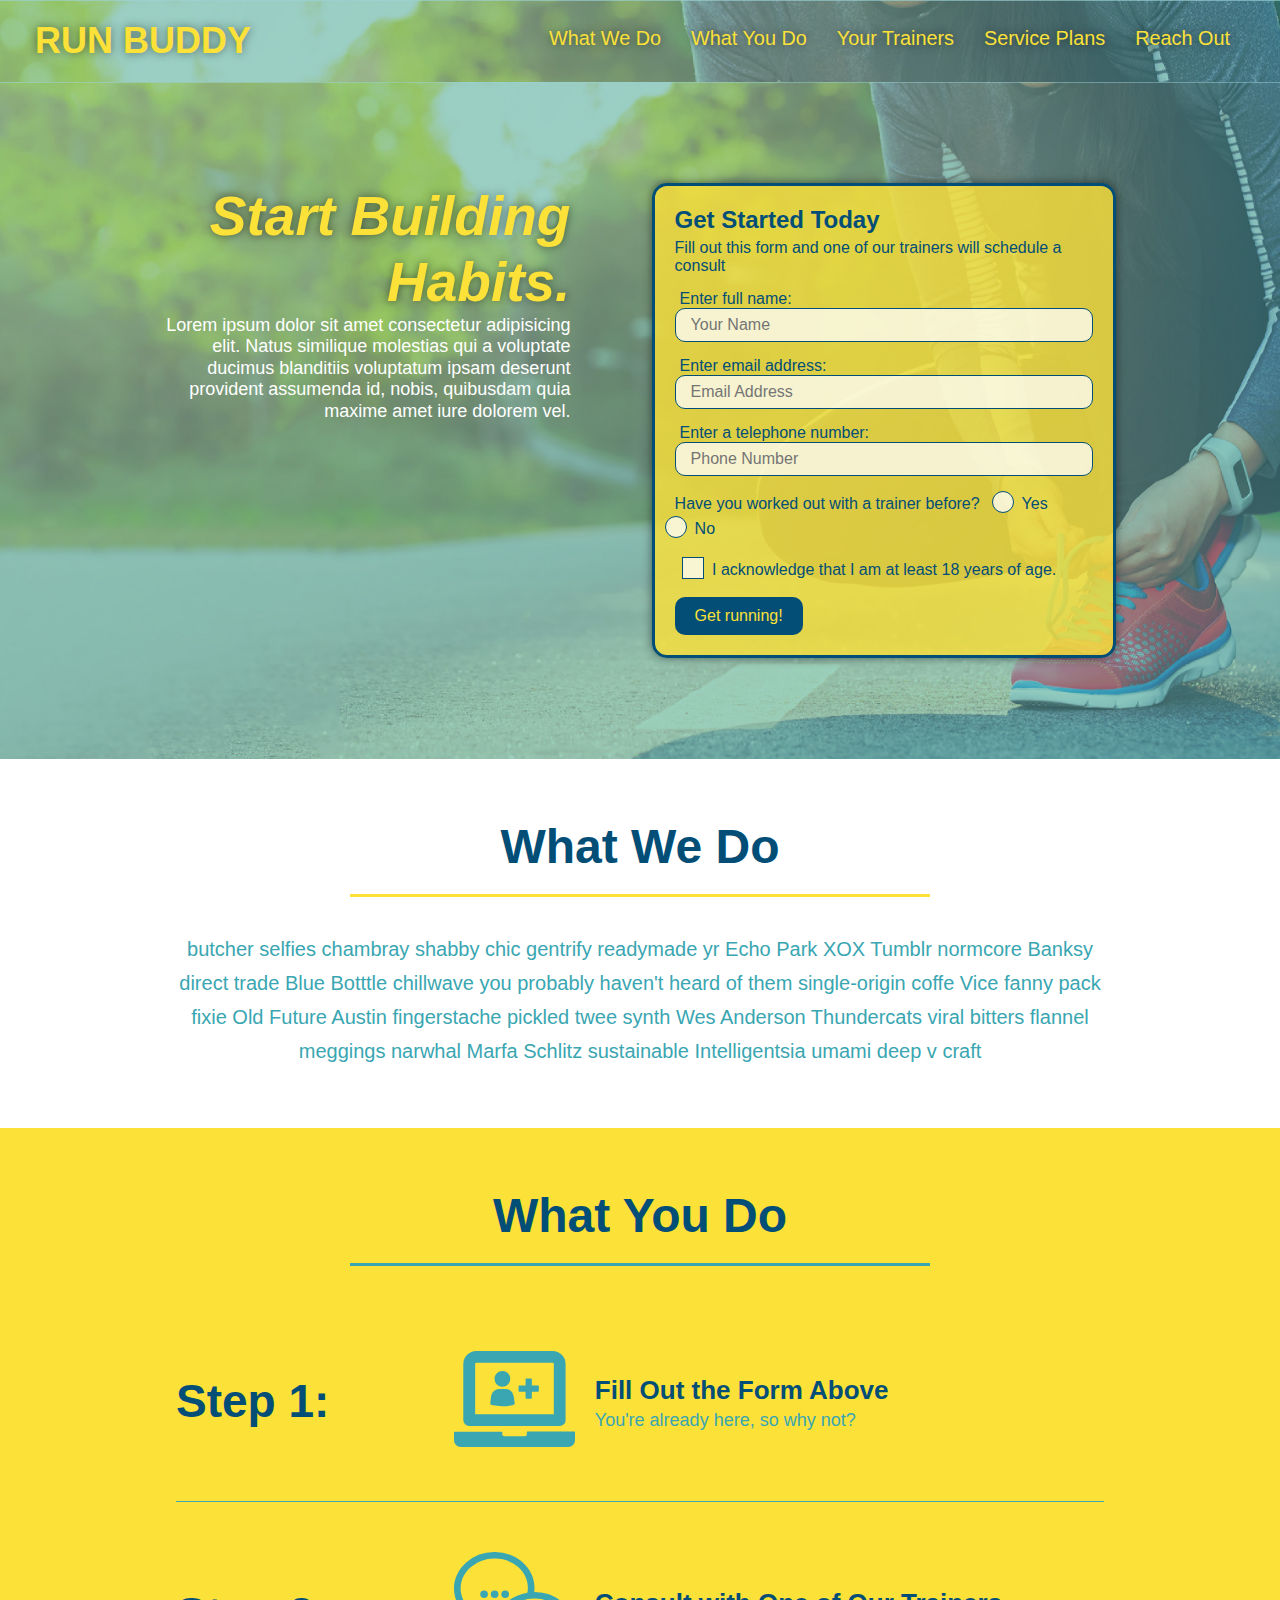
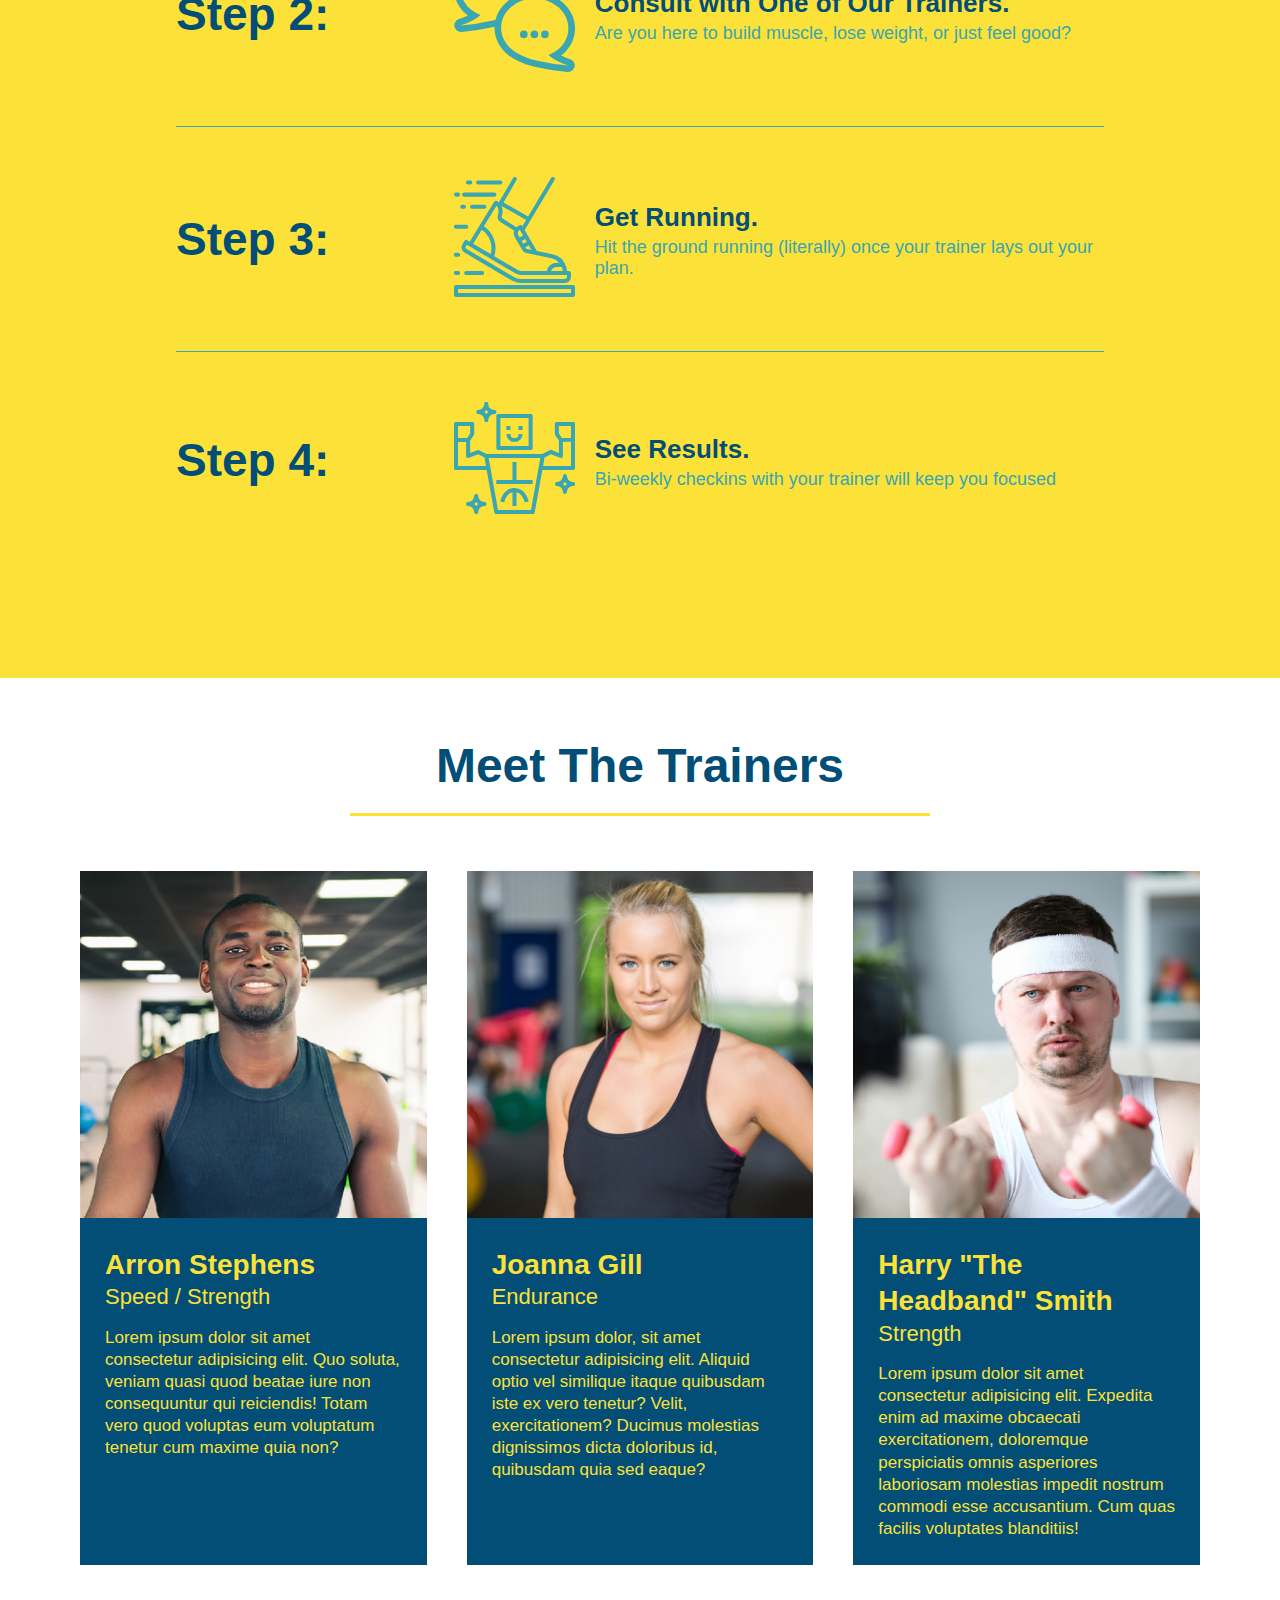
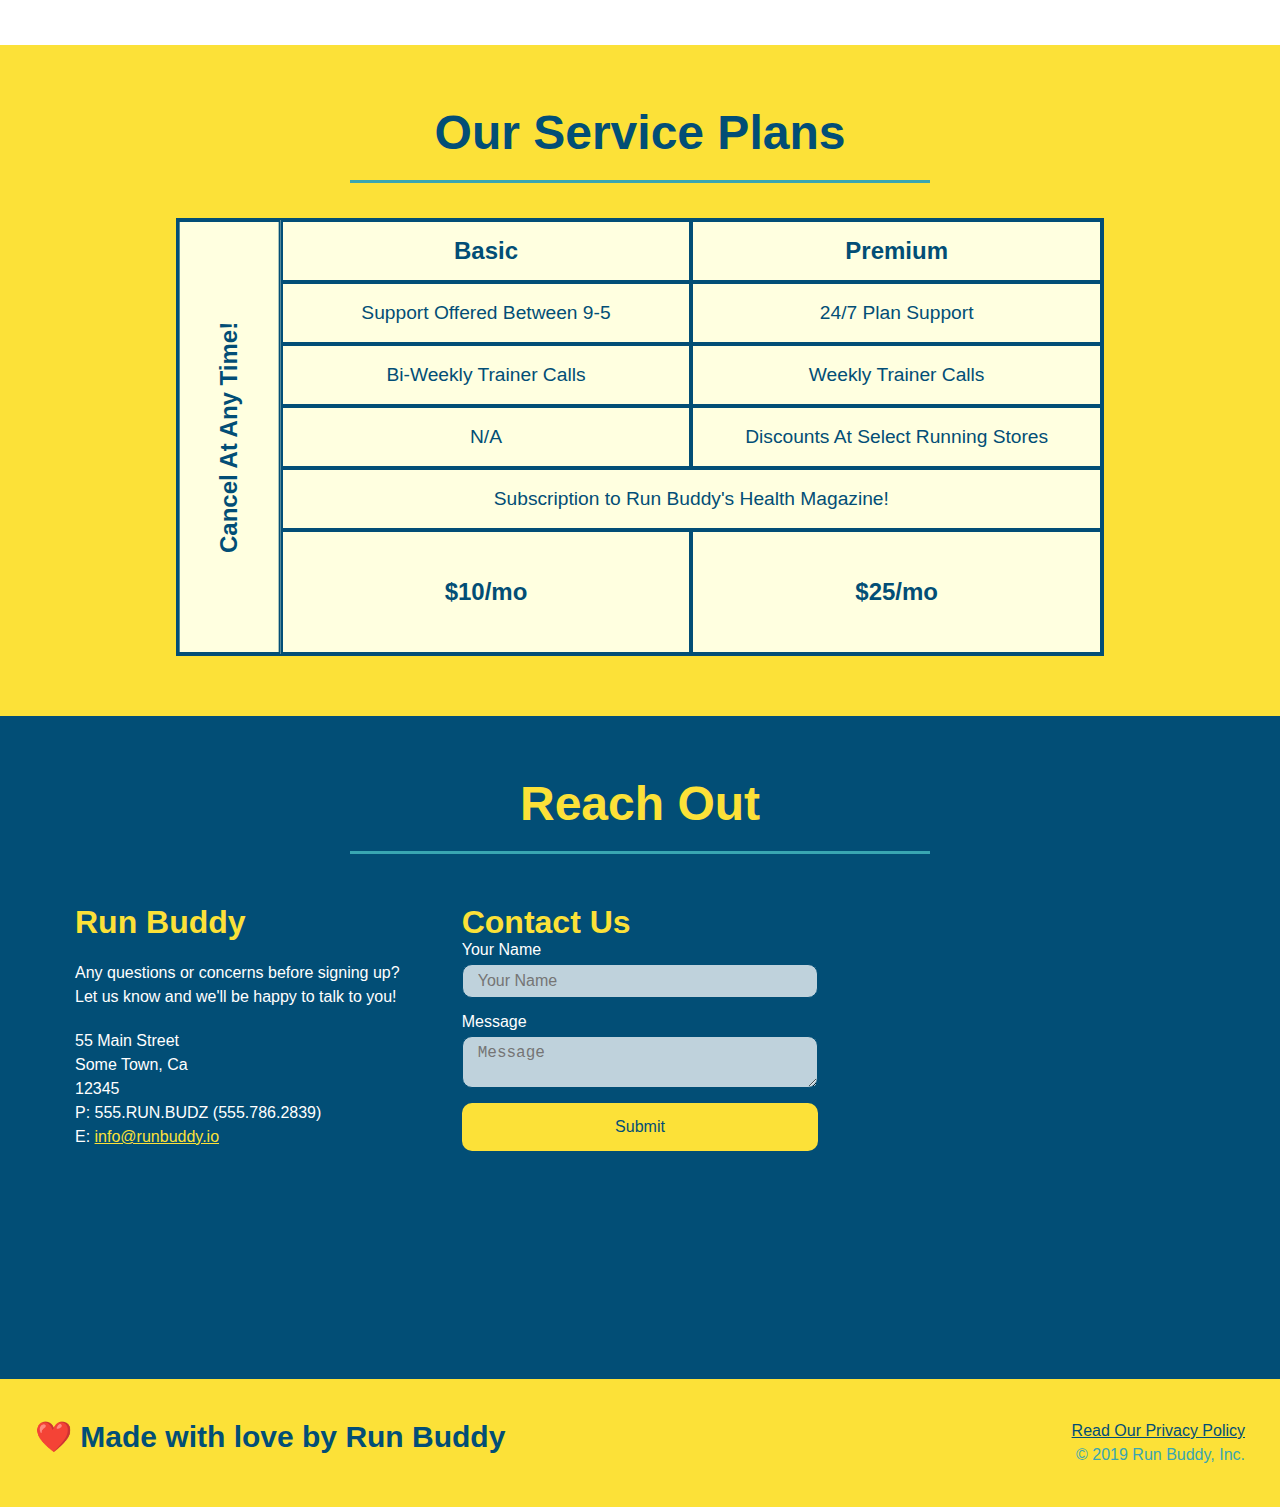
<file: index.html>
<!DOCTYPE html>
<html lang="en">
    <head>
        <meta charset="UTF-8" />
        <title>Run Buddy</title>
        <link rel="stylesheet" href="./assets/css/style.css"/>
        <meta name="viewport" content="width=device-width, initial-scale=1.0" />
    </head>
    <body>
        <!--Navigation-->
        <header>
            <h1>
                <a>RUN BUDDY</a>
            </h1>
            <nav>
                <!--Unordered list element-->
                <ul>
                    <!--List item element-->
                    <li>
                        <!--Anchor element-->
                        <a href="#what-we-do">What We Do</a>
                    </li>
                    <li>
                        <a href="#what-you-do">What You Do</a>
                    </li>
                    <li>
                        <a href="#your-trainers">Your Trainers</a>
                    </li>
                    <li>
                        <a href="#service-plans">Service Plans</a>
                    </li>
                    <li> 
                        <a href="#reach-out">Reach Out</a>
                    </li>
                </ul>
            </nav>
        </header>
       
        <!--hero/jumbotron-->
        <section class="hero">
            <div class="hero-cta">
                <h2>Start Building Habits.</h2>
                <p>Lorem ipsum dolor sit amet consectetur adipisicing elit. Natus similique molestias qui a voluptate ducimus blanditiis voluptatum ipsam deserunt provident assumenda id, nobis, quibusdam quia maxime amet iure dolorem vel.</p>
            </div>
            <div class="hero-form">
                <h3>Get Started Today</h3>
                <p>Fill out this form and one of our trainers will schedule a consult</p>
                <!-- Form element-->
                <form>
                    <label for="name">Enter full name:</label>
                    <input type="text" placeholder="Your Name" name="name" id="name" class="form-input"/>
                   
                    <label for="email">Enter email address:</label>
                    <input type="email" placeholder="Email Address" name="email" id="email" class="form-input"/>
                   
                    <label for="phone">Enter a telephone number:</label>
                    <input type="tel" placeholder="Phone Number" name="phone" id="phone" class="form-input"/>
                    <p>
                        Have you worked out with a trainer before?
                        <span class="radio-wrapper">
                            <input type="radio" name="trainer-confirm" id="trainer-yes" />
                            <label for="trainer-yes">Yes</label>
                        </span>
                        <span class="radio-wrapper">
                            <input type="radio" name="trainer-confirm" id="trainer-no" />
                            <label for="trainer-no">No</label>
                        </span>
                    </p>
                    <p>
                        <span class="checkbox-wrapper">
                            <input type="checkbox" name="age-confirm" id="checkbox" />
                            <label for="checkbox">I acknowledge that I am at least 18 years of age.</label>
                        </span>
                    </p>
                    <button type="submit">
                        Get running!
                    </button>
                </form>
            </div>
        </section>
        <!--end hero-->

        <!--"what we do" section-->
        <section id="what-we-do" class="intro">
            <div class="flex-row">
                <h2 class="section-title primary-border">What We Do</h2> 
            </div>
                <div class="flex-row">
                 <p> 
                     butcher selfies chambray shabby chic gentrify readymade yr Echo Park XOX Tumblr normcore Banksy direct trade Blue Botttle chillwave you probably haven't heard of them single-origin coffe Vice fanny pack fixie Old Future Austin fingerstache pickled twee synth Wes Anderson Thundercats viral bitters flannel meggings narwhal Marfa Schlitz sustainable Intelligentsia umami deep v craft 
                 </p>
                 </div>
        </section>

        <!--"what you do" section-->
        <section id="what-you-do" class="steps">
            <div class="flex-row">
                <h2 class="section-title secondary-border">What You Do</h2>
            </div>
            <div class="step">
                <h3>Step 1:</h3>
                <div class="step-info">
                    <div class="step-img">
                        <img src="./assets/images/step-1.svg" alt=""/>
                    </div>
                    <div class="step-text">
                        <h4>Fill Out the Form Above</h4>
                        <p>You're already here, so why not?</p>
                    </div>
                </div>
            </div>
            <div class="step">
                <h3>Step 2:</h3> 
                <div class="step-info">
                    <div class="step-img">
                        <img src="./assets/images/step-2.svg" alt=""/>
                    </div> 
                    <div class="step-text">    
                        <h4>Consult with One of Our Trainers.</h4>
                        <p>Are you here to build muscle, lose weight, or just feel good?</p>
                    </div>
                </div>
            </div>
            <div class="step">
                <h3>Step 3:</h3>
                <div class="step-info">
                    <div class="step-img">
                        <img src="./assets/images/step-3.svg" alt=""/>
                    </div>
                    <div class="step-text">
                        <h4>Get Running.</h4>
                        <p>Hit the ground running (literally) once your trainer lays out your plan.</p>
                    </div>
                </div>
            </div>
            <div class="step">
                <h3>Step 4:</h3>
                <div class="step-info">
                    <div class="step-img">
                        <img src="./assets/images/step-4.svg" alt=""/>
                    </div>
                    <div class="step-text">
                        <h4>See Results.</h4>
                        <p>Bi-weekly checkins with your trainer will keep you focused</p>
                    </div>
                </div>
            </div>
        </section>

        <!--meet the trainrs" section-->
        <section id="your-trainers">
            <div class="flex-row"> <h2 class="section-title primary-border">Meet The Trainers</h2> </div>
            <div class="trainers">
                <article class="trainer">
                    <img src="./assets/images/trainer-1.jpg" alt="Arron Stephens in his workout clothes, ready to pump iron" />
                    <div class="trainer-bio">
                        <h3 class="trainer-name">Arron Stephens</h3>
                        <h4 class="trainer-role">Speed / Strength</h4>
                        <p>
                        Lorem ipsum dolor sit amet consectetur adipisicing elit. Quo soluta, veniam quasi quod beatae iure non consequuntur qui reiciendis! Totam vero quod voluptas eum voluptatum tenetur cum maxime quia non?
                        </p>
                    </div>
                </article>
                <article class="trainer">
                    <img src="./assets/images/trainer-2.jpg" alt="Joanna Gill is in workout clothes, ready to pump iron"/>
                    <div class="trainer-bio">
                        <h3 class="trainer-name">Joanna Gill</h3>
                        <h4 class="trainer-role">Endurance</h4>
                        <p>
                        Lorem ipsum dolor, sit amet consectetur adipisicing elit. Aliquid optio vel similique itaque quibusdam iste ex vero tenetur? Velit, exercitationem? Ducimus molestias dignissimos dicta doloribus id, quibusdam quia sed eaque?
                        </p>
                    </div>
                </article>
                <article class="trainer">
                    <img src="./assets/images/trainer-3.jpg" alt="Harry Smith is wearing a headband and is looking fierce while carrying 3 pound weights"/>
                    <div class="trainer-bio">
                        <h3 class="trainer-name">Harry "The Headband" Smith</h3>
                        <h4 class="trainer-role">Strength</h4>
                        <p>
                        Lorem ipsum dolor sit amet consectetur adipisicing elit. Expedita enim ad maxime obcaecati exercitationem, doloremque perspiciatis omnis asperiores laboriosam molestias impedit nostrum commodi esse accusantium. Cum quas facilis voluptates blanditiis!
                        </p>
                    </div>
                </article>
            </div>
            
        </section>

        <!--Begin Serice Plans-->
        <section id="service-plans" class="services">
            <h2 class="section-title secondary border">Our Service Plans</h2>
            <div class="service-grid-wrapper">
                <div class="service-grid-container"> 
                    <!-- Headers -->
                    <div class="service-grid-item grid-head basic">
                     Basic
                    </div>
                     <div class="service-grid-item grid-head premium">
                     Premium
                    </div>
                    <!-- Body -->
                    <div class="service-grid-item basic">
                    Support Offered Between 9-5
                    </div>
                    <div class="service-grid-item premium">
                    24/7 Plan Support
                    </div>
                    <div class="service-grid-item basic">
                    Bi-Weekly Trainer Calls
                    </div>
                    <div class="service-grid-item premium">
                    Weekly Trainer Calls
                    </div>
                    <div class="service-grid-item basic">
                    N/A
                    </div>
                    <div class="service-grid-item premium">
                    Discounts At Select Running Stores
                    </div>
                    <div class="service-grid-item both">
                    Subscription to Run Buddy's Health Magazine!
                    </div>
                    <div class="service-grid-item grid-price basic">
                    $10/mo
                    </div>
                    <div class="service-grid-item grid-price premium">
                    $25/mo
                    </div>
                    <div class="service-grid-item cancel">
                    Cancel At Any Time!
                    </div>
                </div> <!--div service-grid-container-->
            </div> <!--div service-grid-wrapper-->
        </section> 

        <!--"reach out" section-->
        <section id="reach-out" class="contact">
            <div class="flex-row">    
                <h2 class="section-title secondary-border">Reach Out</h2>
            </div>
            <div class="contact-info">
                <div>
                    <h3>Run Buddy</h3>
                    <p>
                        Any questions or concerns before signing up?
                        <br/>
                        Let us know and we'll be happy to talk to you!
                    </p>
                    <address>
                        55 Main Street <br/>
                        Some Town, Ca <br/>
                        12345 <br/>
                        P: 555.RUN.BUDZ (555.786.2839)<br/>
                        E: <a href="mailto:info@runbuddy.io">info@runbuddy.io</a>
                    </address>
                </div>
                <div class="contact-form">
                    <h3>Contact Us</h3>
                    <form>
                        <label for="contact-name">Your Name</label>
                        <input type="text" id="contact-name" placeholder="Your Name"/>
                        <label for="contact-message">Message</label>
                        <textarea id="contact-message" placeholder="Message"></textarea>
                        <button type="submit">Submit</button>
                    </form>
                </div>
                <iframe src="https://www.google.com/maps/embed?pb=!1m18!1m12!1m3!1d13781.138583811782!2d-97.74045881887841!3d30.285957257290377!2m3!1f0!2f0!3f0!3m2!1i1024!2i768!4f13.1!3m3!1m2!1s0x8644b59b2584cfb7%3A0x8131ee4f174a21de!2sThe%20University%20of%20Texas%20at%20Austin!5e0!3m2!1sen!2sus!4v1590166787914!5m2!1sen!2sus" 
                frameborder="0" 
                style="border:0;" 
                allowfullscreen="" 
                aria-hidden="false" 
                tabindex="0"
                ></iframe>
            </div>
        </section>

        <!--footer-->
        <footer>
            <h2>❤️ Made with love by Run Buddy</h2>
            <div>
                <a href="./privacy-policy.html">Read Our Privacy Policy</a><br/>
                &copy; 2019 Run Buddy, Inc. 
            </div>
        </footer>
    </body>
</html>
</file>
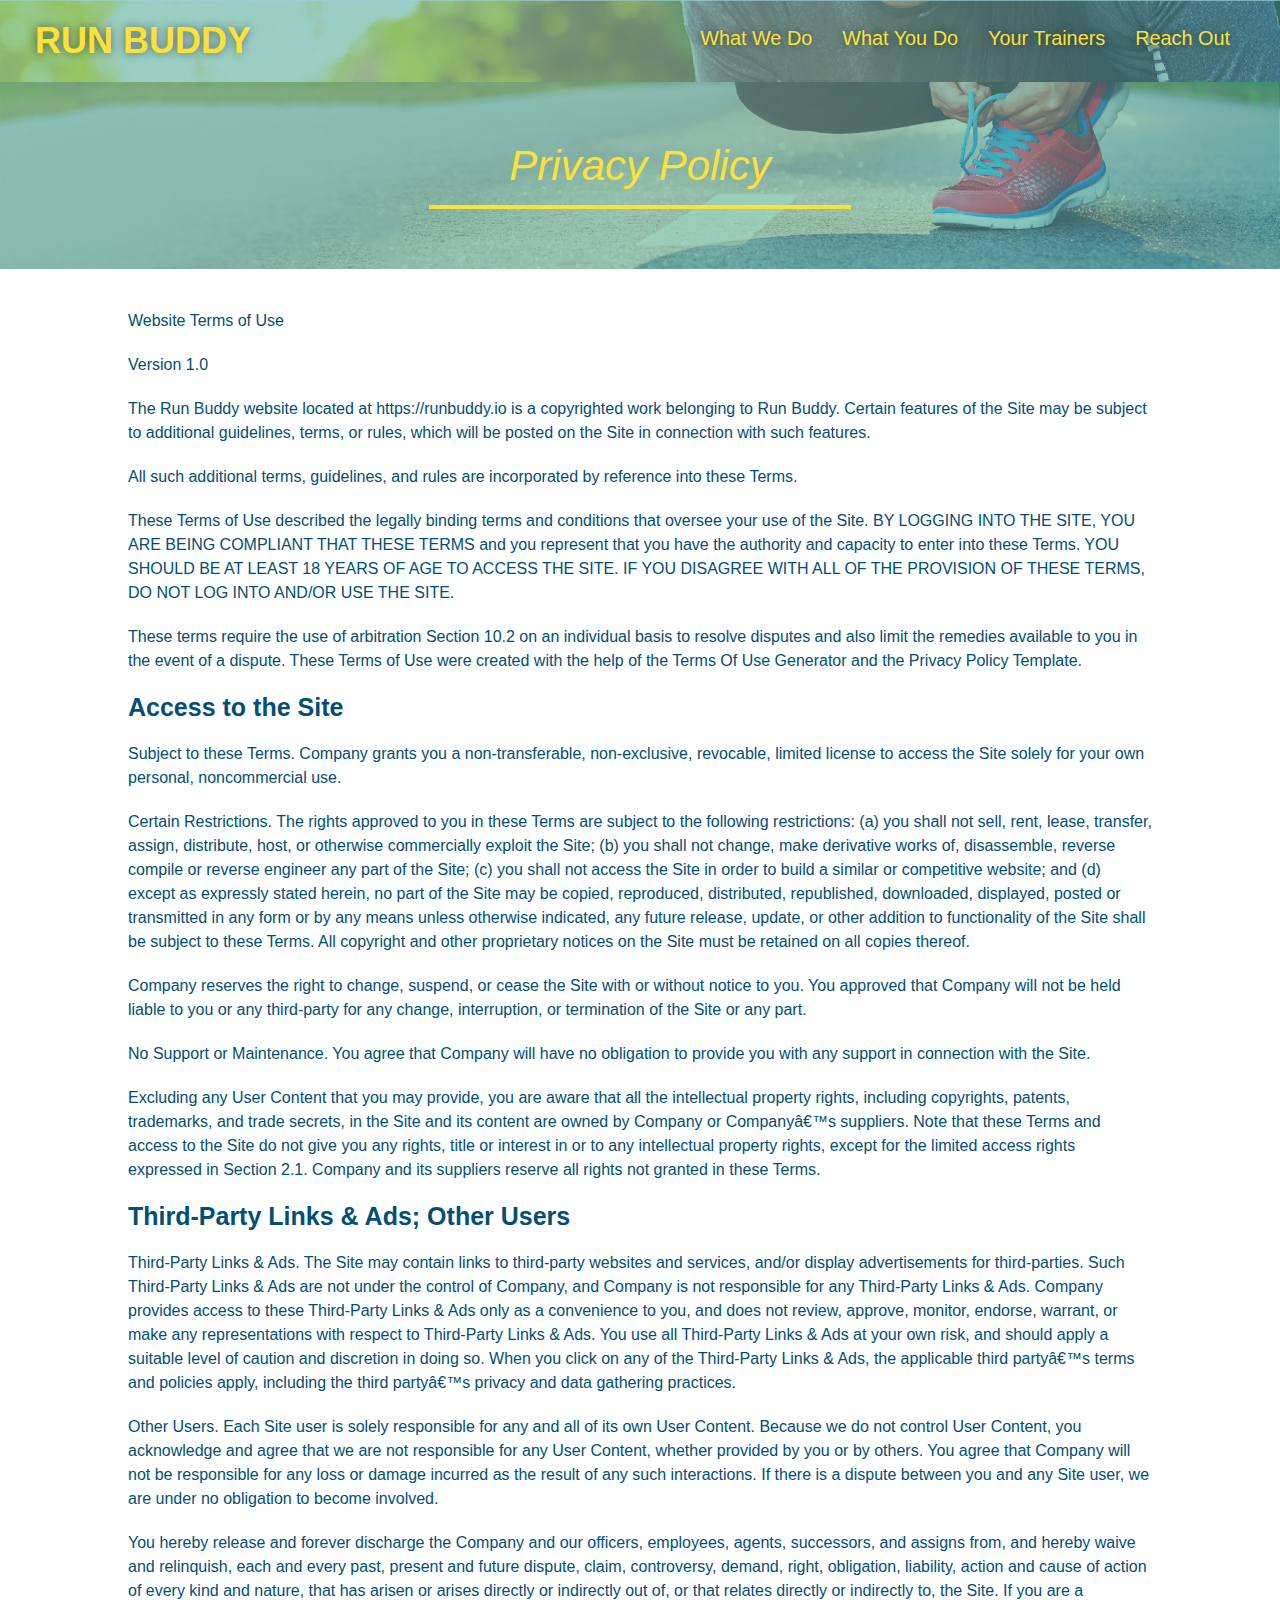
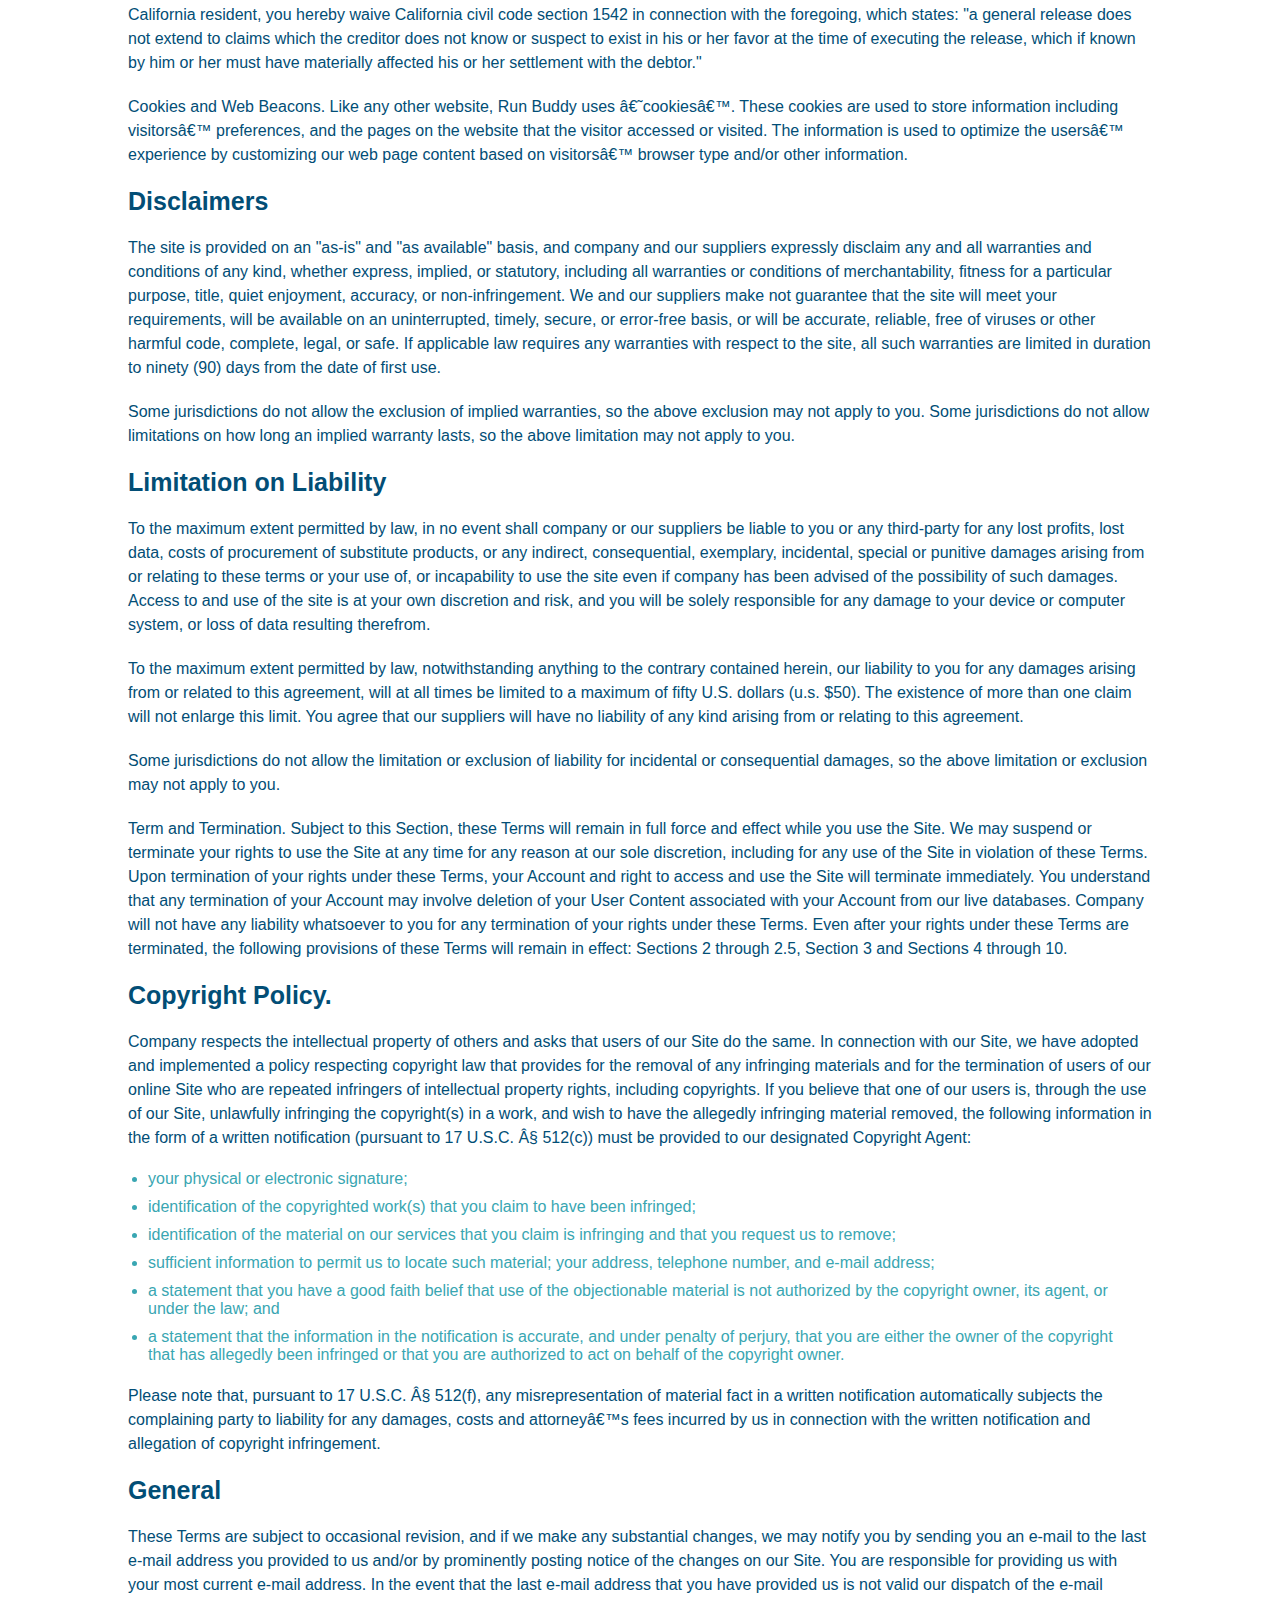
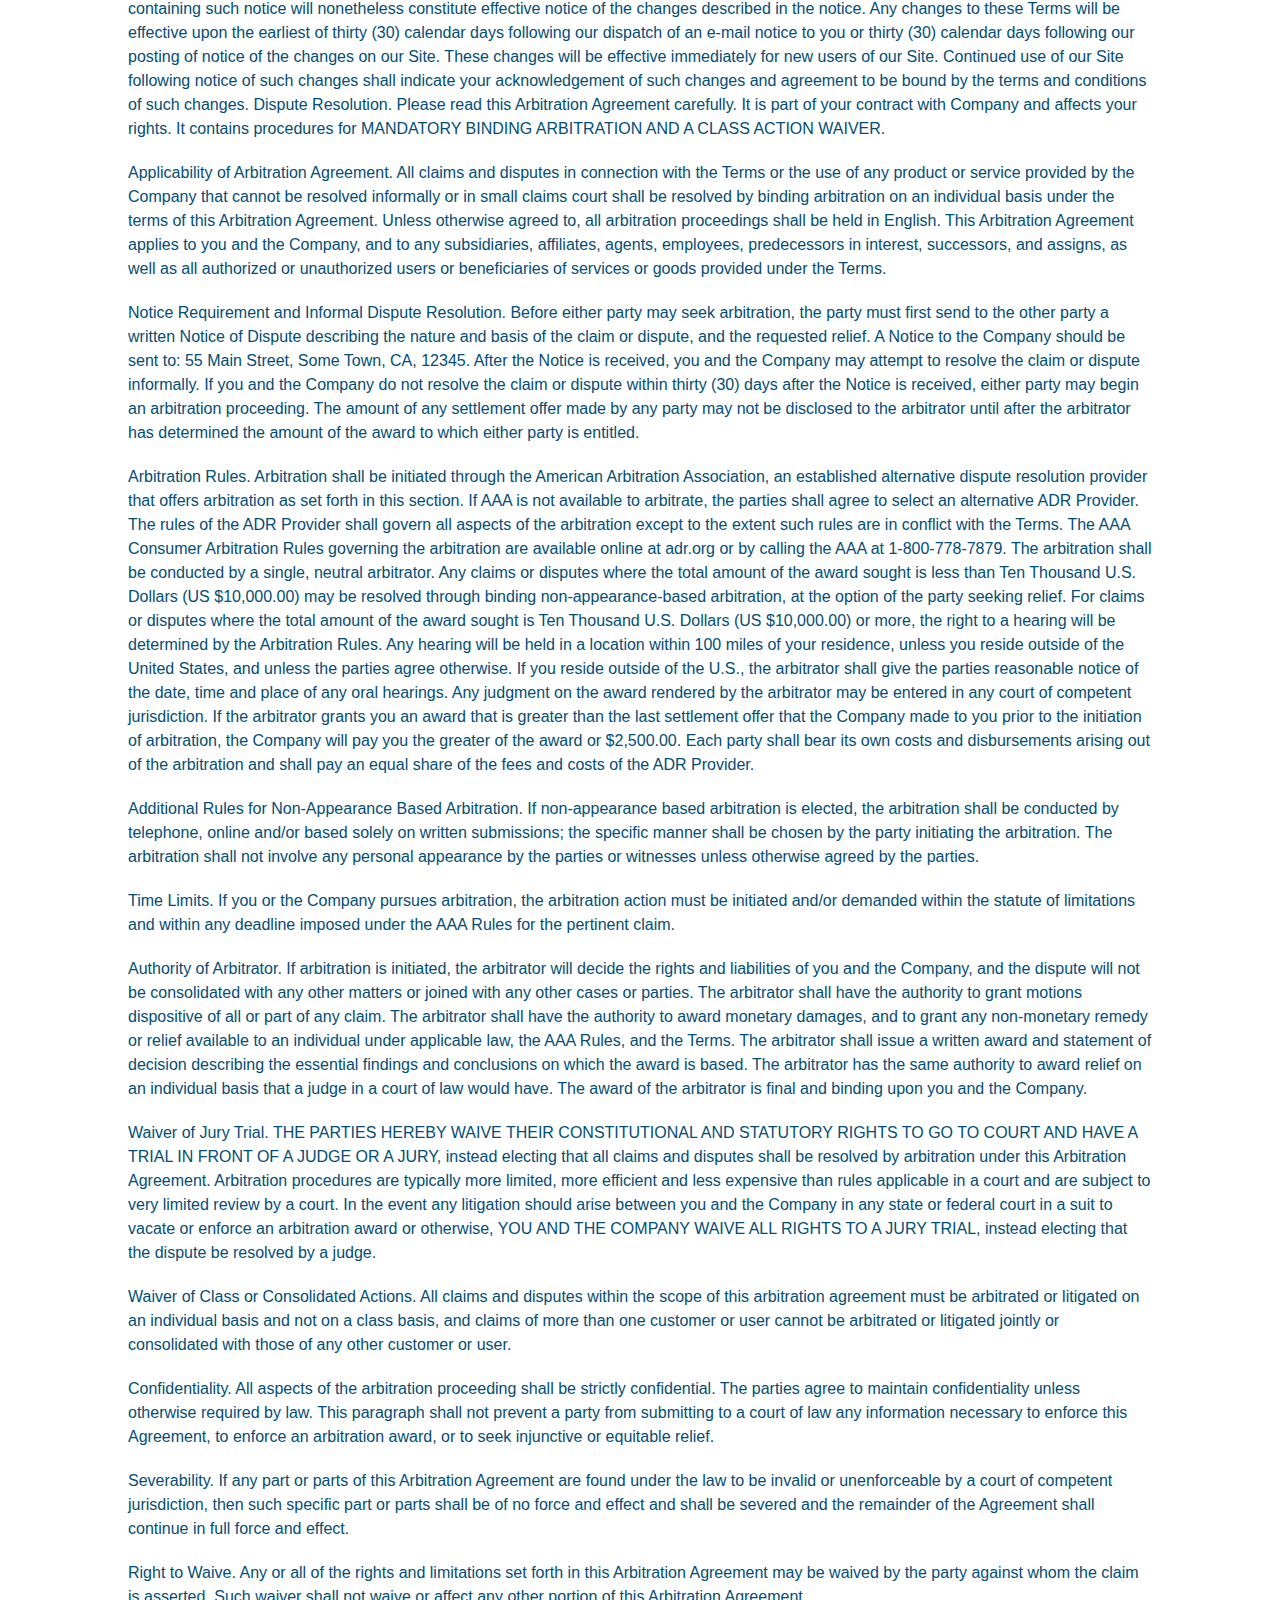
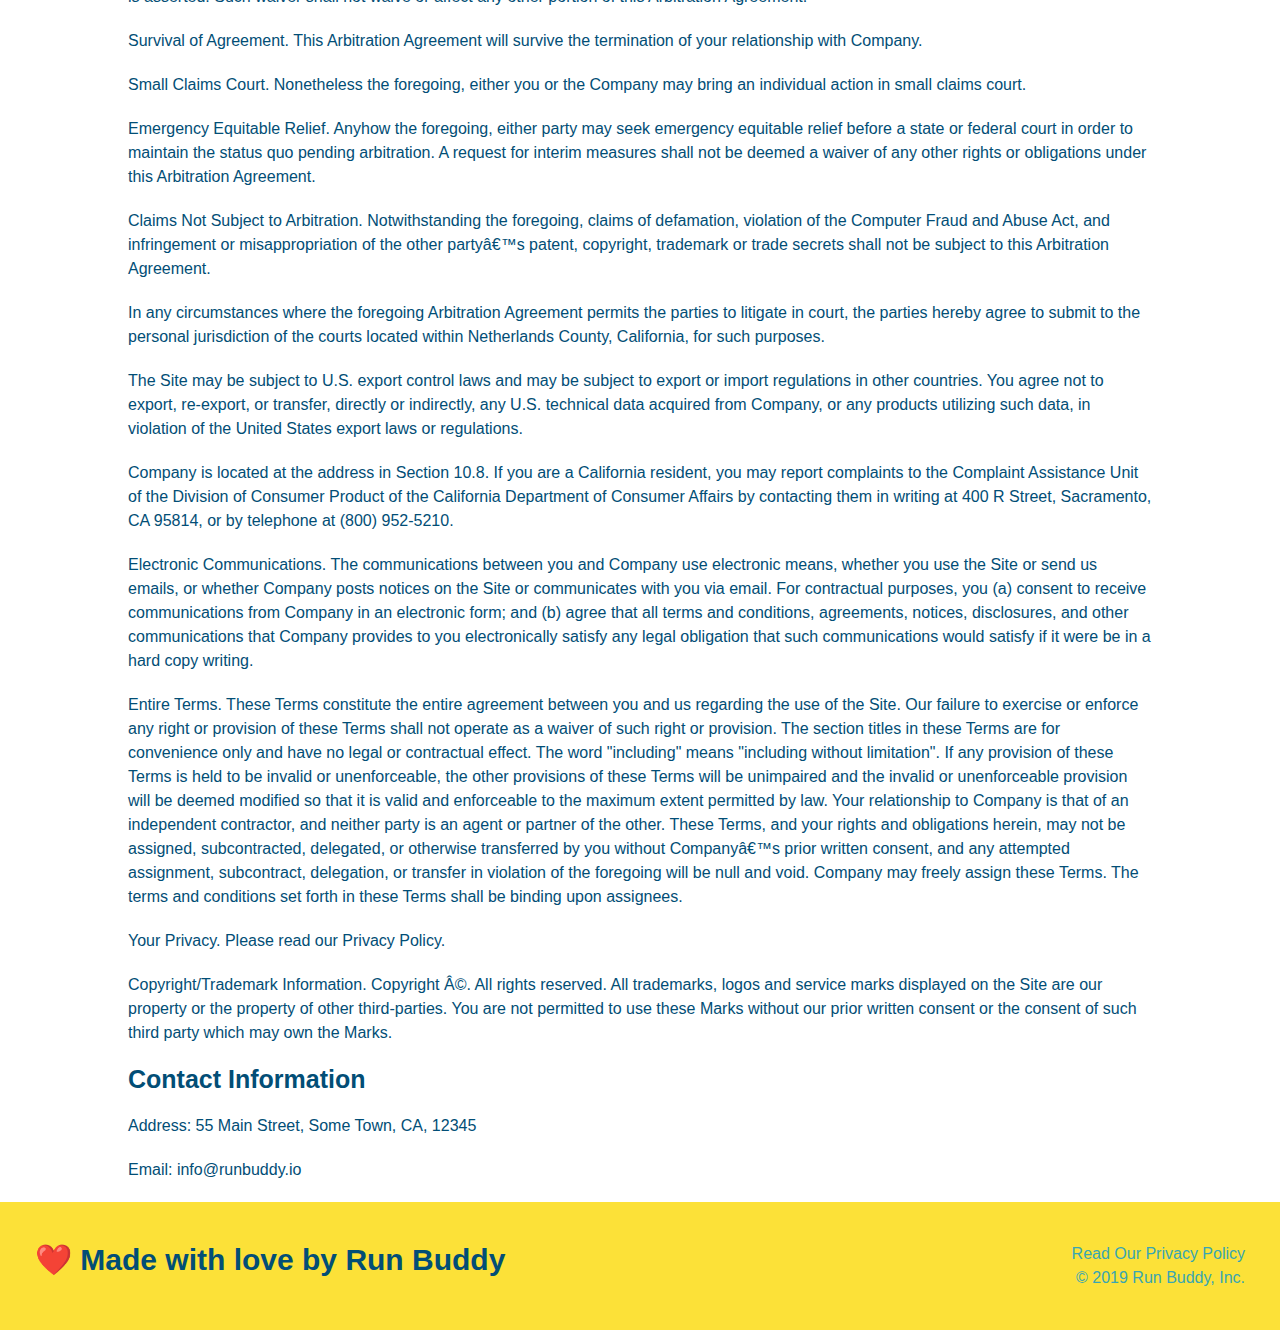
<file: privacy-policy.html>
<!DOCTYPE html>
<html lang="en">
<head>
    <meta charset="UTF-8">
    <meta name="viewport" content="width=device-width, initial-scale=1.0">
    <title>Privacy Policy - Run Buddy</title>
    <link rel="stylesheet" href="./assets/css/style.css"/>
    <link rel="stylesheet" href="./assets/css/secondary-styles.css"/>
    <meta name="viewport" content="width=device-width, initial-scale=1.0" />
</head>
<body>
     <!--Navigation-->
     <header>
        <h1>
            <a>RUN BUDDY</a>
        </h1>
        <nav>
            <!--Unordered list element-->
            <ul>
                <!--List item element-->
                <li>
                    <!--Anchor element-->
                    <a href="./index.html#what-we-do">What We Do</a>
                </li>
                <li>
                    <a href="./index.html#what-you-do">What You Do</a>
                </li>
                <li>
                    <a href="./index.html#your-trainers">Your Trainers</a>
                </li>
                <li> 
                    <a href="./index.html#reach-out">Reach Out</a>
                </li>
            </ul>
        </nav>
    </header>
    <section class="hero">
        <h2 class="page-title">Privacy Policy</h2>
    </section>
    <article class="secondary-content">
        
      <p>
        Website Terms of Use
      </p>

      <p>
        Version 1.0
      </p>

      <p>
        The Run Buddy website located at https://runbuddy.io is a copyrighted work belonging to Run Buddy. Certain
        features of the Site may be subject to additional guidelines, terms, or rules, which will be posted on the Site
        in connection with such features.
      </p>

      <p>
        All such additional terms, guidelines, and rules are incorporated by reference into these Terms.
      </p>

      <p>
        These Terms of Use described the legally binding terms and conditions that oversee your use of the Site. BY
        LOGGING INTO THE SITE, YOU ARE BEING COMPLIANT THAT THESE TERMS and you represent that you have the authority
        and capacity to enter into these Terms. YOU SHOULD BE AT LEAST 18 YEARS OF AGE TO ACCESS THE SITE. IF YOU
        DISAGREE WITH ALL OF THE PROVISION OF THESE TERMS, DO NOT LOG INTO AND/OR USE THE SITE.
      </p>

      <p>
        These terms require the use of arbitration Section 10.2 on an individual basis to resolve disputes and also
        limit the remedies available to you in the event of a dispute. These Terms of Use were created with the help of
        the Terms Of Use Generator and the Privacy Policy Template.
      </p>

      <h3>
        Access to the Site
      </h3>

      <p>
        Subject to these Terms. Company grants you a non-transferable, non-exclusive, revocable, limited license to
        access the Site solely for your own personal, noncommercial use.
      </p>

      <p>
        Certain Restrictions. The rights approved to you in these Terms are subject to the following restrictions: (a)
        you shall not sell, rent, lease, transfer, assign, distribute, host, or otherwise commercially exploit the Site;
        (b) you shall not change, make derivative works of, disassemble, reverse compile or reverse engineer any part of
        the Site; (c) you shall not access the Site in order to build a similar or competitive website; and (d) except
        as expressly stated herein, no part of the Site may be copied, reproduced, distributed, republished, downloaded,
        displayed, posted or transmitted in any form or by any means unless otherwise indicated, any future release,
        update, or other addition to functionality of the Site shall be subject to these Terms. All copyright and other
        proprietary notices on the Site must be retained on all copies thereof.
      </p>

      <p>
        Company reserves the right to change, suspend, or cease the Site with or without notice to you. You approved
        that Company will not be held liable to you or any third-party for any change, interruption, or termination of
        the Site or any part.
      </p>

      <p>
        No Support or Maintenance. You agree that Company will have no obligation to provide you with any support in
        connection with the Site.
      </p>

      <p>
        Excluding any User Content that you may provide, you are aware that all the intellectual property rights,
        including copyrights, patents, trademarks, and trade secrets, in the Site and its content are owned by Company
        or Companyâ€™s suppliers. Note that these Terms and access to the Site do not give you any rights, title or
        interest in or to any intellectual property rights, except for the limited access rights expressed in Section
        2.1. Company and its suppliers reserve all rights not granted in these Terms.
      </p>

      <h3>
        Third-Party Links & Ads; Other Users
      </h3>

      <p>
        Third-Party Links & Ads. The Site may contain links to third-party websites and services, and/or display
        advertisements for third-parties. Such Third-Party Links & Ads are not under the control of Company, and Company
        is not responsible for any Third-Party Links & Ads. Company provides access to these Third-Party Links & Ads
        only as a convenience to you, and does not review, approve, monitor, endorse, warrant, or make any
        representations with respect to Third-Party Links & Ads. You use all Third-Party Links & Ads at your own risk,
        and should apply a suitable level of caution and discretion in doing so. When you click on any of the
        Third-Party Links & Ads, the applicable third partyâ€™s terms and policies apply, including the third partyâ€™s
        privacy and data gathering practices.
      </p>

      <p>
        Other Users. Each Site user is solely responsible for any and all of its own User Content. Because we do not
        control User Content, you acknowledge and agree that we are not responsible for any User Content, whether
        provided by you or by others. You agree that Company will not be responsible for any loss or damage incurred as
        the result of any such interactions. If there is a dispute between you and any Site user, we are under no
        obligation to become involved.
      </p>

      <p>
        You hereby release and forever discharge the Company and our officers, employees, agents, successors, and
        assigns from, and hereby waive and relinquish, each and every past, present and future dispute, claim,
        controversy, demand, right, obligation, liability, action and cause of action of every kind and nature, that has
        arisen or arises directly or indirectly out of, or that relates directly or indirectly to, the Site. If you are
        a California resident, you hereby waive California civil code section 1542 in connection with the foregoing,
        which states: "a general release does not extend to claims which the creditor does not know or suspect to exist
        in his or her favor at the time of executing the release, which if known by him or her must have materially
        affected his or her settlement with the debtor."
      </p>

      <p>
        Cookies and Web Beacons. Like any other website, Run Buddy uses â€˜cookiesâ€™. These cookies are used to store
        information including visitorsâ€™ preferences, and the pages on the website that the visitor accessed or visited.
        The information is used to optimize the usersâ€™ experience by customizing our web page content based on visitorsâ€™
        browser type and/or other information.
      </p>

      <h3>
        Disclaimers
      </h3>

      <p>
        The site is provided on an "as-is" and "as available" basis, and company and our suppliers expressly disclaim
        any and all warranties and conditions of any kind, whether express, implied, or statutory, including all
        warranties or conditions of merchantability, fitness for a particular purpose, title, quiet enjoyment, accuracy,
        or non-infringement. We and our suppliers make not guarantee that the site will meet your requirements, will be
        available on an uninterrupted, timely, secure, or error-free basis, or will be accurate, reliable, free of
        viruses or other harmful code, complete, legal, or safe. If applicable law requires any warranties with respect
        to the site, all such warranties are limited in duration to ninety (90) days from the date of first use.
      </p>

      <p>
        Some jurisdictions do not allow the exclusion of implied warranties, so the above exclusion may not apply to
        you. Some jurisdictions do not allow limitations on how long an implied warranty lasts, so the above limitation
        may not apply to you.
      </p>

      <h3>
        Limitation on Liability
      </h3>

      <p>
        To the maximum extent permitted by law, in no event shall company or our suppliers be liable to you or any
        third-party for any lost profits, lost data, costs of procurement of substitute products, or any indirect,
        consequential, exemplary, incidental, special or punitive damages arising from or relating to these terms or
        your use of, or incapability to use the site even if company has been advised of the possibility of such
        damages. Access to and use of the site is at your own discretion and risk, and you will be solely responsible
        for any damage to your device or computer system, or loss of data resulting therefrom.
      </p>

      <p>
        To the maximum extent permitted by law, notwithstanding anything to the contrary contained herein, our liability
        to you for any damages arising from or related to this agreement, will at all times be limited to a maximum of
        fifty U.S. dollars (u.s. $50). The existence of more than one claim will not enlarge this limit. You agree that
        our suppliers will have no liability of any kind arising from or relating to this agreement.
      </p>

      <p>
        Some jurisdictions do not allow the limitation or exclusion of liability for incidental or consequential
        damages, so the above limitation or exclusion may not apply to you.
      </p>

      <p>
        Term and Termination. Subject to this Section, these Terms will remain in full force and effect while you use
        the Site. We may suspend or terminate your rights to use the Site at any time for any reason at our sole
        discretion, including for any use of the Site in violation of these Terms. Upon termination of your rights under
        these Terms, your Account and right to access and use the Site will terminate immediately. You understand that
        any termination of your Account may involve deletion of your User Content associated with your Account from our
        live databases. Company will not have any liability whatsoever to you for any termination of your rights under
        these Terms. Even after your rights under these Terms are terminated, the following provisions of these Terms
        will remain in effect: Sections 2 through 2.5, Section 3 and Sections 4 through 10.
      </p>

      <h3>
        Copyright Policy.
      </h3>

      <p>
        Company respects the intellectual property of others and asks that users of our Site do the same. In connection
        with our Site, we have adopted and implemented a policy respecting copyright law that provides for the removal
        of any infringing materials and for the termination of users of our online Site who are repeated infringers of
        intellectual property rights, including copyrights. If you believe that one of our users is, through the use of
        our Site, unlawfully infringing the copyright(s) in a work, and wish to have the allegedly infringing material
        removed, the following information in the form of a written notification (pursuant to 17 U.S.C. Â§ 512(c)) must
        be provided to our designated Copyright Agent:
      </p>

      <ul>
        <li>
          your physical or electronic signature;
        </li>
        <li>
          identification of the copyrighted work(s) that you claim to have been infringed;
        </li>
        <li>
          identification of the material on our services that you claim is infringing and that you request us to remove;
        </li>
        <li>
          sufficient information to permit us to locate such material; your address, telephone number, and e-mail
          address;
        </li>
        <li>
          a statement that you have a good faith belief that use of the objectionable material is not authorized by the
          copyright owner, its agent, or under the law; and
        </li>
        <li>
          a statement that the information in the notification is accurate, and under penalty of perjury, that you are
          either the owner of the copyright that has allegedly been infringed or that you are authorized to act on
          behalf of the copyright owner.
        </li>
      </ul>

      <p>
        Please note that, pursuant to 17 U.S.C. Â§ 512(f), any misrepresentation of material fact in a written
        notification automatically subjects the complaining party to liability for any damages, costs and attorneyâ€™s
        fees incurred by us in connection with the written notification and allegation of copyright infringement.
      </p>

      <h3>
        General
      </h3>

      <p>
        These Terms are subject to occasional revision, and if we make any substantial changes, we may notify you by
        sending you an e-mail to the last e-mail address you provided to us and/or by prominently posting notice of the
        changes on our Site. You are responsible for providing us with your most current e-mail address. In the event
        that the last e-mail address that you have provided us is not valid our dispatch of the e-mail containing such
        notice will nonetheless constitute effective notice of the changes described in the notice. Any changes to these
        Terms will be effective upon the earliest of thirty (30) calendar days following our dispatch of an e-mail
        notice to you or thirty (30) calendar days following our posting of notice of the changes on our Site. These
        changes will be effective immediately for new users of our Site. Continued use of our Site following notice of
        such changes shall indicate your acknowledgement of such changes and agreement to be bound by the terms and
        conditions of such changes. Dispute Resolution. Please read this Arbitration Agreement carefully. It is part of
        your contract with Company and affects your rights. It contains procedures for MANDATORY BINDING ARBITRATION AND
        A CLASS ACTION WAIVER.
      </p>

      <p>
        Applicability of Arbitration Agreement. All claims and disputes in connection with the Terms or the use of any
        product or service provided by the Company that cannot be resolved informally or in small claims court shall be
        resolved by binding arbitration on an individual basis under the terms of this Arbitration Agreement. Unless
        otherwise agreed to, all arbitration proceedings shall be held in English. This Arbitration Agreement applies to
        you and the Company, and to any subsidiaries, affiliates, agents, employees, predecessors in interest,
        successors, and assigns, as well as all authorized or unauthorized users or beneficiaries of services or goods
        provided under the Terms.
      </p>

      <p>
        Notice Requirement and Informal Dispute Resolution. Before either party may seek arbitration, the party must
        first send to the other party a written Notice of Dispute describing the nature and basis of the claim or
        dispute, and the requested relief. A Notice to the Company should be sent to: 55 Main Street, Some Town, CA,
        12345. After the Notice is received, you and the Company may attempt to resolve the claim or dispute informally.
        If you and the Company do not resolve the claim or dispute within thirty (30) days after the Notice is received,
        either party may begin an arbitration proceeding. The amount of any settlement offer made by any party may not
        be disclosed to the arbitrator until after the arbitrator has determined the amount of the award to which either
        party is entitled.
      </p>

      <p>
        Arbitration Rules. Arbitration shall be initiated through the American Arbitration Association, an established
        alternative dispute resolution provider that offers arbitration as set forth in this section. If AAA is not
        available to arbitrate, the parties shall agree to select an alternative ADR Provider. The rules of the ADR
        Provider shall govern all aspects of the arbitration except to the extent such rules are in conflict with the
        Terms. The AAA Consumer Arbitration Rules governing the arbitration are available online at adr.org or by
        calling the AAA at 1-800-778-7879. The arbitration shall be conducted by a single, neutral arbitrator. Any
        claims or disputes where the total amount of the award sought is less than Ten Thousand U.S. Dollars (US
        $10,000.00) may be resolved through binding non-appearance-based arbitration, at the option of the party seeking
        relief. For claims or disputes where the total amount of the award sought is Ten Thousand U.S. Dollars (US
        $10,000.00) or more, the right to a hearing will be determined by the Arbitration Rules. Any hearing will be
        held in a location within 100 miles of your residence, unless you reside outside of the United States, and
        unless the parties agree otherwise. If you reside outside of the U.S., the arbitrator shall give the parties
        reasonable notice of the date, time and place of any oral hearings. Any judgment on the award rendered by the
        arbitrator may be entered in any court of competent jurisdiction. If the arbitrator grants you an award that is
        greater than the last settlement offer that the Company made to you prior to the initiation of arbitration, the
        Company will pay you the greater of the award or $2,500.00. Each party shall bear its own costs and
        disbursements arising out of the arbitration and shall pay an equal share of the fees and costs of the ADR
        Provider.
      </p>

      <p>
        Additional Rules for Non-Appearance Based Arbitration. If non-appearance based arbitration is elected, the
        arbitration shall be conducted by telephone, online and/or based solely on written submissions; the specific
        manner shall be chosen by the party initiating the arbitration. The arbitration shall not involve any personal
        appearance by the parties or witnesses unless otherwise agreed by the parties.
      </p>

      <p>
        Time Limits. If you or the Company pursues arbitration, the arbitration action must be initiated and/or demanded
        within the statute of limitations and within any deadline imposed under the AAA Rules for the pertinent claim.
      </p>

      <p>
        Authority of Arbitrator. If arbitration is initiated, the arbitrator will decide the rights and liabilities of
        you and the Company, and the dispute will not be consolidated with any other matters or joined with any other
        cases or parties. The arbitrator shall have the authority to grant motions dispositive of all or part of any
        claim. The arbitrator shall have the authority to award monetary damages, and to grant any non-monetary remedy
        or relief available to an individual under applicable law, the AAA Rules, and the Terms. The arbitrator shall
        issue a written award and statement of decision describing the essential findings and conclusions on which the
        award is based. The arbitrator has the same authority to award relief on an individual basis that a judge in a
        court of law would have. The award of the arbitrator is final and binding upon you and the Company.
      </p>

      <p>
        Waiver of Jury Trial. THE PARTIES HEREBY WAIVE THEIR CONSTITUTIONAL AND STATUTORY RIGHTS TO GO TO COURT AND HAVE
        A TRIAL IN FRONT OF A JUDGE OR A JURY, instead electing that all claims and disputes shall be resolved by
        arbitration under this Arbitration Agreement. Arbitration procedures are typically more limited, more efficient
        and less expensive than rules applicable in a court and are subject to very limited review by a court. In the
        event any litigation should arise between you and the Company in any state or federal court in a suit to vacate
        or enforce an arbitration award or otherwise, YOU AND THE COMPANY WAIVE ALL RIGHTS TO A JURY TRIAL, instead
        electing that the dispute be resolved by a judge.
      </p>

      <p>
        Waiver of Class or Consolidated Actions. All claims and disputes within the scope of this arbitration agreement
        must be arbitrated or litigated on an individual basis and not on a class basis, and claims of more than one
        customer or user cannot be arbitrated or litigated jointly or consolidated with those of any other customer or
        user.
      </p>

      <p>
        Confidentiality. All aspects of the arbitration proceeding shall be strictly confidential. The parties agree to
        maintain confidentiality unless otherwise required by law. This paragraph shall not prevent a party from
        submitting to a court of law any information necessary to enforce this Agreement, to enforce an arbitration
        award, or to seek injunctive or equitable relief.
      </p>

      <p>
        Severability. If any part or parts of this Arbitration Agreement are found under the law to be invalid or
        unenforceable by a court of competent jurisdiction, then such specific part or parts shall be of no force and
        effect and shall be severed and the remainder of the Agreement shall continue in full force and effect.
      </p>

      <p>
        Right to Waive. Any or all of the rights and limitations set forth in this Arbitration Agreement may be waived
        by the party against whom the claim is asserted. Such waiver shall not waive or affect any other portion of this
        Arbitration Agreement.
      </p>

      <p>
        Survival of Agreement. This Arbitration Agreement will survive the termination of your relationship with
        Company.
      </p>

      <p>
        Small Claims Court. Nonetheless the foregoing, either you or the Company may bring an individual action in small
        claims court.
      </p>

      <p>
        Emergency Equitable Relief. Anyhow the foregoing, either party may seek emergency equitable relief before a
        state or federal court in order to maintain the status quo pending arbitration. A request for interim measures
        shall not be deemed a waiver of any other rights or obligations under this Arbitration Agreement.
      </p>

      <p>
        Claims Not Subject to Arbitration. Notwithstanding the foregoing, claims of defamation, violation of the
        Computer Fraud and Abuse Act, and infringement or misappropriation of the other partyâ€™s patent, copyright,
        trademark or trade secrets shall not be subject to this Arbitration Agreement.
      </p>

      <p>
        In any circumstances where the foregoing Arbitration Agreement permits the parties to litigate in court, the
        parties hereby agree to submit to the personal jurisdiction of the courts located within Netherlands County,
        California, for such purposes.
      </p>

      <p>
        The Site may be subject to U.S. export control laws and may be subject to export or import regulations in other
        countries. You agree not to export, re-export, or transfer, directly or indirectly, any U.S. technical data
        acquired from Company, or any products utilizing such data, in violation of the United States export laws or
        regulations.
      </p>

      <p>
        Company is located at the address in Section 10.8. If you are a California resident, you may report complaints
        to the Complaint Assistance Unit of the Division of Consumer Product of the California Department of Consumer
        Affairs by contacting them in writing at 400 R Street, Sacramento, CA 95814, or by telephone at (800) 952-5210.
      </p>

      <p>
        Electronic Communications. The communications between you and Company use electronic means, whether you use the
        Site or send us emails, or whether Company posts notices on the Site or communicates with you via email. For
        contractual purposes, you (a) consent to receive communications from Company in an electronic form; and (b)
        agree that all terms and conditions, agreements, notices, disclosures, and other communications that Company
        provides to you electronically satisfy any legal obligation that such communications would satisfy if it were be
        in a hard copy writing.
      </p>

      <p>
        Entire Terms. These Terms constitute the entire agreement between you and us regarding the use of the Site. Our
        failure to exercise or enforce any right or provision of these Terms shall not operate as a waiver of such right
        or provision. The section titles in these Terms are for convenience only and have no legal or contractual
        effect. The word "including" means "including without limitation". If any provision of these Terms is held to be
        invalid or unenforceable, the other provisions of these Terms will be unimpaired and the invalid or
        unenforceable provision will be deemed modified so that it is valid and enforceable to the maximum extent
        permitted by law. Your relationship to Company is that of an independent contractor, and neither party is an
        agent or partner of the other. These Terms, and your rights and obligations herein, may not be assigned,
        subcontracted, delegated, or otherwise transferred by you without Companyâ€™s prior written consent, and any
        attempted assignment, subcontract, delegation, or transfer in violation of the foregoing will be null and void.
        Company may freely assign these Terms. The terms and conditions set forth in these Terms shall be binding upon
        assignees.
      </p>

      <p>
        Your Privacy. Please read our Privacy Policy.
      </p>

      <p>
        Copyright/Trademark Information. Copyright Â©. All rights reserved. All trademarks, logos and service marks
        displayed on the Site are our property or the property of other third-parties. You are not permitted to use
        these Marks without our prior written consent or the consent of such third party which may own the Marks.
      </p>

      <h3>
        Contact Information
      </h3>

      <p>
        Address: 55 Main Street, Some Town, CA, 12345
      </p>

      <p>
        Email: info@runbuddy.io
      </p>

    </article>

    <!--footer-->
    <footer>
        <h2>❤️ Made with love by Run Buddy</h2>
        <div>
            Read Our Privacy Policy<br/>
            &copy; 2019 Run Buddy, Inc. 
        </div>
    </footer>
</body>
</html>
</file>
<file: assets/css/style.css>
:root {
    --primary-color: #fce138;
    --secondary-color: #024e76;
    --tertiary-color: #39a6b2;
}

* {
    margin: 0;
    padding: 0;
    box-sizing: border-box;
}
body {
    /* more on this crazy alphanumerial value in a minute! */
    color: var(--tertiary-color) ;
    font-family: Helvetica, Arial, sans-serif;
}
/* apply styles to <header> */
header {
    padding: 20px 35px;
    background-color: var(--tertiary-color);
    display: flex;
    justify-content: space-between;
    flex-wrap: wrap;
    position: -webkit-sticky;
    position: sticky;
    top: 0;
    background-image: url("../images/hero-bg.jpg");
    background-size: cover;
    background-position: center;
    background-attachment: fixed;
    background-position: 80%;
    z-index: 9999;
}
header h1 {
    font-weight: bold;
    font-size: 36px;
    color: var(--primary-color);
    margin: 0;
    text-shadow: 0 0 10px rgba(0, 0, 0, 0.5);
}
header a { 
    text-decoration: none;
    color: var(--primary-color); 
}
header nav {
    margin: 7px 0;
}
header nav ul {
    display: flex;
    flex-wrap: wrap;
    justify-content: space-between;
    align-items: center;
    list-style: none;
}
header nav ul li a {
    padding: 10px 15px; 
    font-weight: lighter;
    font-size: 1.55vw;
    text-shadow: 0 0 10px rgba(0, 0, 0, 0.5);
}
header nav ul li a:hover {
    background: var(--primary-color);
    color: var(--secondary-color);
    border-radius: 15px;
    text-shadow: none;
  }
footer {
    background: var(--primary-color);
    width: 100%;
    padding: 40px 35px;
    display: flex;
    justify-content: space-between;
    flex-wrap: wrap;
}
footer h2 {
    color: var(--secondary-color);
    font-size: 30px;
    margin: 0;
}
footer div {
    line-height: 1.5;
    text-align: right;
}
footer a {
    color: var(--secondary-color);
}
section {
    padding: 60px;
}
/* Hero Style Start */
.hero {
    background-image: url("../images/hero-bg.jpg");
    background-size: cover;
    background-position: center;
    display: flex;
    justify-content: center;
    flex-wrap: wrap;
    align-items: flex-start;
}
.hero-cta {
    width: 35%;
    text-align: right;
    margin: 3.5%;
    color: #fff;
    font-size: 18px;
    line-height: 1.2;
}
.hero-cta h2 {
    font-style: italic;
    font-size: 55px;
    color: var(--primary-color);
    text-shadow: 0 0 10px rgba(0, 0, 0, 0.5);
}
.hero-form {
    border: 3px solid var(--secondary-color);
    background-color: rgba(252, 225, 56, 0.8);
    padding: 20px;
    color: var(--secondary-color);
    width: 40%;
    margin: 3.5%;
    box-shadow: 0 0 10px rgba(0, 0, 0, 0.5);
    border-radius: 15px;
}
.hero-form h3 {
    font-size: 24px;
    margin: 0;
}
.hero-form p {
    margin: 5px 0 15px 0;
}
.form-input {
    border: 1px solid var(--secondary-color);
    display: block;
    padding: 7px 15px;
    font-size: 16px;
    color: var(--secondary-color);
    width: 100%;
    margin-bottom: 15px;
    border-radius: 10px;
    background-color: rgba(255, 255, 255, 0.75);
}
.form-input:focus {
    background-color: rgba(255, 255, 255, 1);
    outline: none; 
}
.hero-form label {
    margin: 0 5px;
}
.hero-form button {
    color: #fce138;
    background-color: var(--secondary-color);
    border: none;
    padding: 10px 20px; 
    font-size: 16px;
    border-radius: 10px;
}
.hero-form button:hover {
    background-color: var(--tertiary-color);  
  }
.checkbox-wrapper input, .radio-wrapper input {
    opacity: 0;
}
.checkbox-wrapper label, .radio-wrapper label {
    position: relative;
    left: 10px;
    margin: 10px;
    line-height: 1.6;
}
.checkbox-wrapper label::before, .radio-wrapper label::before {
    content: "";
    height: 20px;
    width: 20px;
    background: rgba(255, 255, 255, 0.75);
    border: 1px solid var(--secondary-color);
    position: absolute;
    top: -4px;
    left: -30px; 
}
.radio-wrapper label::before {
    border-radius: 50%;
}
.radio-wrapper label::after {
    content: "";
    width: 20px;
    height: 20px;
    border-radius: 50%;
    background: var(--secondary-color);
    position: absolute;
    left: -29px;
    top: -3px;
    background-image: radial-gradient(circle, var(--tertiary-color), var(--secondary-color));
}
.checkbox-wrapper label::after {
    content: "";
    height: 6px;
    width: 14px;
    border-left: 2px solid var(--secondary-color);
    border-bottom: 2px solid var(--secondary-color);
    position: absolute;
    left: -26px;
    top: 1px;
    transform: rotate(-58deg);
}
.checkbox-wrapper input + label::after, .radio-wrapper input + label::after {
    content: none; 
}
.checkbox-wrapper input:checked + label::after, .radio-wrapper input:checked + label::after {
    content: "";
}

/* Hero Styles End*/ 
/* Beginning of What We Do Section*/

.intro p{
    line-height: 1.7;
    color: var(--tertiary-color);
    width: 80%;
    font-size: 20px; 
    margin: 0 auto;
    text-align: center;
}
.steps {
    background: var(--primary-color);
}
.step {
    margin: 50px auto;
    padding-bottom: 50px;
    width: 80%;
    display: flex;
    flex-wrap: wrap;
    align-items: center;
    justify-content: space-between;
}
.step:not(:last-child) {
    border-bottom: 1px solid var(--tertiary-color);
}
.section-title {
    font-size: 48px;
    color: var(--secondary-color);
    border-bottom: 3px solid var(--tertiary-color);
    padding-bottom: 20px;
    text-align: center;
    margin: 0 auto 35px auto;
    width: 50%;
}
.primary-border {
    border-color: var(--primary-color);
}
.secondary-border {
    border-color: var(--tertiary-color);
}
.step h3 {
    color: var(--secondary-color);
    font-size: 46px;
    flex: 1 30%;
}
.step-info {
    flex: 2 70%;
    display: flex;
    flex-wrap: wrap;
    align-items: center;
}
.step-img {
    flex: 1 12%;
    margin-right: 20px; 
}
.step-img img {
        max-width: 100%;
}
.step-text {
    flex: 12;
}
.step-text p {
    color: var(--tertiary-color);
    font-size: 18px;
}
.step-text h4 {
    font-size: 26px;
    line-height: 1.5;
    color: var(--secondary-color);
}

/* Trainers*/
.trainers {
    width: 100%;
    margin: 0 auto;
    display: flex;
    flex-wrap: wrap;
    justify-content: space-around;
}
.trainer {
    margin: 20px;
    background: var(--secondary-color);
    color: var(--primary-color);
    flex: 1;
}
.trainer img {
    width: 100%;
}
.trainer-bio {
    padding: 25px;
    line-height: 1.3;
}
.trainer-bio h3 {
    font-size: 28px;
}
.trainer-bio h4 {
    font-weight: lighter;
    font-size: 22px;
    margin-bottom: 15px;
}
.trainer-bio p {
    font-size: 17px;
}

/* Service Plans Section*/
.services {
    background: var(--primary-color);
}
.service-grid-wrapper {
    display: flex;
    width: 100%;
    justify-content: center;
}
.service-grid-container {
    background: lightyellow;
    width: 80%;
    display: grid;
    grid-template-columns: 1fr repeat(2, 4fr);
    grid-template-rows: repeat(5, 1fr) 2fr;
    border: 2px solid var(--secondary-color);
    color: var(--secondary-color);
    font-size: 1.2rem;
}
.service-grid-item {
    padding: 15px 0;
    border: 2px solid var(--secondary-color);
    display: flex;
    align-items: center;
    justify-content: center;
    text-align: center;
}
/* specific match*/
.service-grid-item.basic {
    grid-column: 2 / span 1;
}
.service-grid-item.both {
    grid-column: 2 / span 2;
}
.service-grid-item.cancel {
    grid-row: 1 / -1; 
    writing-mode: vertical-lr;
    grid-column: 1;
    transform: rotate(180deg);
}
.grid-head, .grid-price, .service-grid-item.cancel {
    font-size: 1.5rem;
    font-weight: bold;
}

/* Reach Out Section*/
.contact {
    background: var(--secondary-color);
}
.contact h2 {
    color: var(--primary-color);
}
.contact-info {
    display: flex;
    justify-content: space-between;
    flex-wrap: wrap;
}
.contact-info > * {
    flex: 1;
    margin: 15px; 
}
.contact-info iframe {
    height: 400px; 
}
.contact-info div {
    color: white;
}
.contact-info h3 {
    color: var(--primary-color);
    font-size: 32px;
}
.contact-info p, .contact-info address {
    margin: 20px 0;
    line-height: 1.5;
    font-size: 16px;
    font-style: normal;
}
.contact-info a {
    color: var(--primary-color);
}
.contact-form input, .contact-form textarea {
    border: 1px solid var(--secondary-color);
    display: block;
    padding: 7px 15px;
    font-size: 16px;
    color: var(--secondary-color);
    width: 100%;
    margin-bottom: 15px;
    margin-top: 5px;
    border-radius: 10px;
    background-color: rgba(255,255,255, 0.75);
}
.contact-form input:focus, .contact-form textarea:focus {
    background-color: rgba(255,255,255, 1);
    outline: none;
}
.contact-form button {
    width: 100%;
    border: none;
    background: var(--primary-color);
    color: var(--secondary-color);
    text-align: center;
    padding: 15px 0;
    font-size: 16px;
    border-radius: 10px;
}
.contact-form button:hover {
    color: var(--primary-color);
    background: var(--tertiary-color);
  }

.text-left {
    text-align: left;
}
.text-right {
    text-align: right;
}
.flex-row {
    display: flex;
}
/* Media query for smaller desktop screens and smaller */
@media screen and (max-width: 980px) {
  header {
      padding-bottom: 0;
      justify-content: center;
      position: relative;
  }
  header h1 {
      width: 100%;
      text-align: center;
  }
  header nav ul {
      margin-top: 20px;
      width: 100%;
      justify-content: center;
  }
  header nav ul li a {
      font-size: 20px;
  }
  footer h2, footer div {
      text-align: center;
      width: 100%;
  }
  .hero-cta, .hero-form {
      width: 100%;
  }
  .hero-cta {
      text-align: center;
  }
  .section-title {
      width: 80%;
  }
  .trainer {
      flex: 0 70%;
  }
  .contact-info iframe {
      flex: 1 100%;
  }
}
/* MEDIA QUERY FOR TABLETS AND SMALLER */
@media screen and (max-width: 768px) {
    section {
        padding: 30px 15px; 
    }
    .step h3 {
        flex: 1 100%;
        text-align: center;
    }
    .step-info {
        flex: 2 100%;
        text-align: center;
        justify-content: center;
    }
    .step-img {
        flex: 0 32%;
        margin-right: 0;
        margin-top: 15px;
        margin-bottom: 15px;
    }
    .step-text {
        flex: 100%; 
    }
    .service-grid-container {
        grid-template-columns: 1fr 1fr;
      }
      .service-grid-item.basic {
        grid-column: 1;
      }
      .service-grid-item.both {
        grid-column: 1 / -1;
      }
      .service-grid-item.cancel {
        transform: none;
        writing-mode: unset;
        grid-column: 1 / -1;
        grid-row: -1;
      }
  }
  
  /* MEDIA QUERY FOR MOBILE PHONES AND SMALLER */
  @media screen and (max-width: 575px) {
    .hero-form button {
        width: 100%;
      }
    
      .section-title {
        width: 95%;
      }
    
      .intro p {
        width: 100%;
      }
    
      .trainer {
        flex: 0 100%;
      }
    
      .contact-info {
        text-align: center;
      }
    
      .contact-info > * {
        flex: 0 100%;
      }
      .contact-form {
          order: 3;
      }
  }
</file>
<file: assets/css/secondary-styles.css>
.hero {
    background-position: bottom;
    height: auto;
    text-align: center;
    margin-bottom: 40px;
}
.page-title {
    color: #fce138;
    display: inline-block;
    border-bottom: 4px solid;
    padding: 0 80px 15px 80px;
    font-weight: normal;
    font-size: 42px;
    font-style: italic;
}
.secondary-content {
    width: 80%;
    margin: 0 auto;
    color: #024e76;
}
.secondary-content h3 {
    font-size: 25px;
    margin: 20px 0 20px 0;
}
.secondary-content p {
    font-size: 16px;
    line-height: 1.5;
    margin: 20px 0 20px 0;
}
.secondary-content ul {
    margin: 15px 20px 15px 20px; 
}
.secondary-content li {
    color: #39a6b2;
    margin: 10px 0 10px 0;
}
</file>
